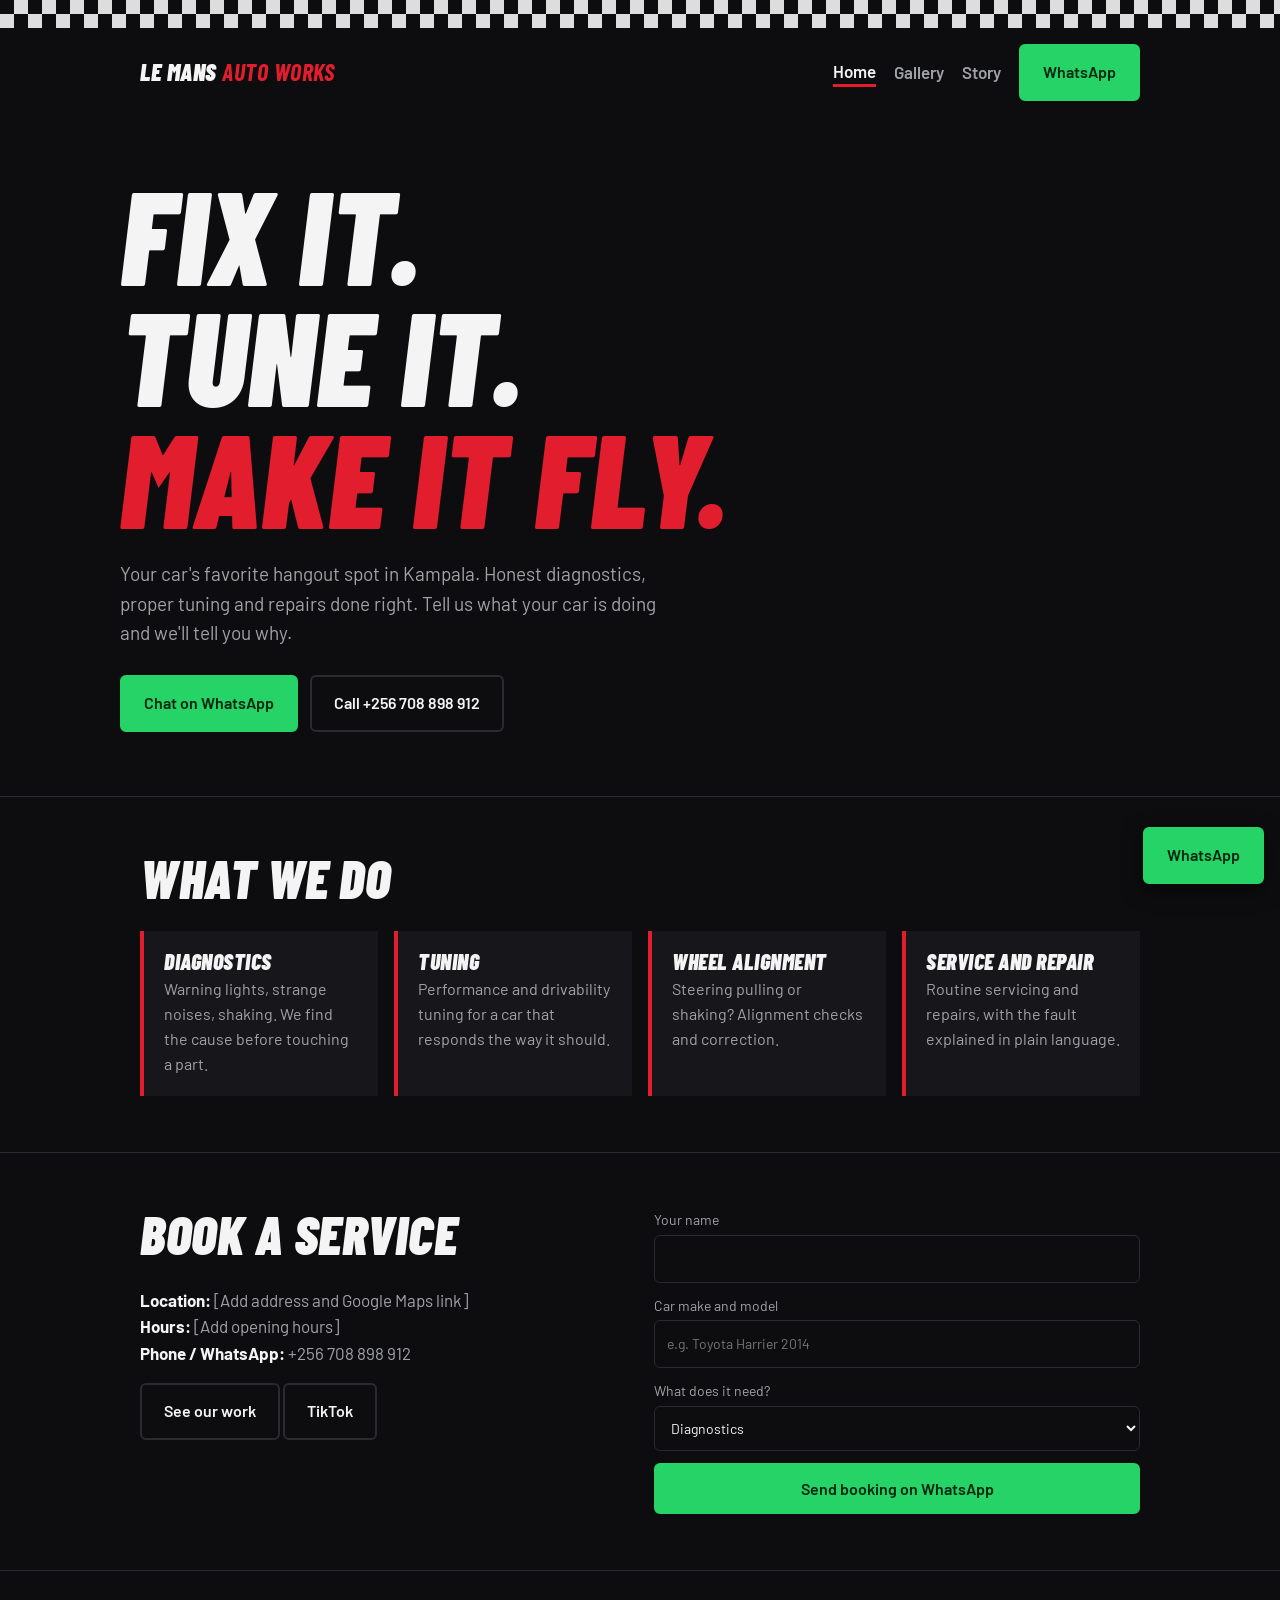
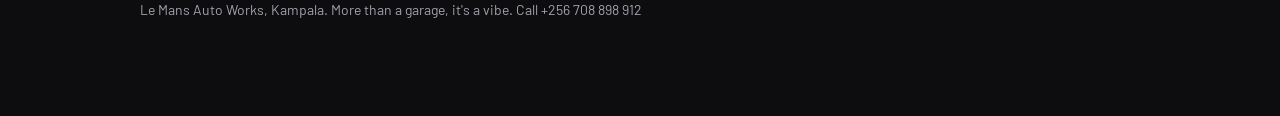
<file: index.html>
<!DOCTYPE html><html lang="en"><head><meta charset="utf-8"><meta name="viewport" content="width=device-width, initial-scale=1, viewport-fit=cover"><link rel="preconnect" href="https://fonts.googleapis.com"><link href="https://fonts.googleapis.com/css2?family=Barlow+Condensed:ital,wght@1,800;1,900&family=Barlow:wght@400;500;600&display=swap" rel="stylesheet"><link rel="stylesheet" href="style.css"><title>Le Mans Auto Works | Fix it. Tune it. Make it fly.</title></head><body>
<div class="flag" aria-hidden="true"></div>
<header class="wrap"><nav>
<a class="logo d" href="index.html">Le Mans <b>Auto Works</b></a>
<div class="links"><a href="index.html" aria-current="page">Home</a><a href="gallery.html">Gallery</a><a href="story.html">Story</a><a class="btn wa" href="https://wa.me/256708898912?text=Hi%20Le%20Mans%2C%20I%27d%20like%20to%20book%20a%20service.">WhatsApp</a></div>
</nav></header>
<main>
<div class="wrap hero">
<h1 class="d"><span>Fix it.</span><span>Tune it.</span><span class="r">Make it fly.</span></h1>
<p>Your car's favorite hangout spot in Kampala. Honest diagnostics, proper tuning and repairs done right. Tell us what your car is doing and we'll tell you why.</p>
<div class="cta"><a class="btn wa" href="https://wa.me/256708898912?text=Hi%20Le%20Mans%2C%20I%27d%20like%20to%20book%20a%20service.%20My%20car%20is%20a%20%5Bmake%20%26%20model%5D.">Chat on WhatsApp</a><a class="btn ghost" href="tel:+256708898912">Call +256 708 898 912</a></div>
</div>
<section><div class="wrap"><h2 class="d">What we do</h2><div class="grid">
<div class="card"><h3 class="d">Diagnostics</h3><p>Warning lights, strange noises, shaking. We find the cause before touching a part.</p></div>
<div class="card"><h3 class="d">Tuning</h3><p>Performance and drivability tuning for a car that responds the way it should.</p></div>
<div class="card"><h3 class="d">Wheel alignment</h3><p>Steering pulling or shaking? Alignment checks and correction.</p></div>
<div class="card"><h3 class="d">Service and repair</h3><p>Routine servicing and repairs, with the fault explained in plain language.</p></div>
</div></div></section>
<section id="book"><div class="wrap split">
<div><h2 class="d">Book a service</h2><p class="info"><b>Location:</b> [Add address and Google Maps link]<br><b>Hours:</b> [Add opening hours]<br><b>Phone / WhatsApp:</b> +256 708 898 912</p>
<p><a class="btn ghost" href="gallery.html">See our work</a> <a class="btn ghost" href="https://www.tiktok.com/@lemansautoworks" rel="noopener">TikTok</a></p></div>
<form onsubmit="event.preventDefault();var f=this;var t='Hi Le Mans, I would like to book. Name: '+f.n.value+'. Car: '+f.c.value+'. Issue: '+f.i.value;window.open('https://wa.me/256708898912?text='+encodeURIComponent(t),'_blank')">
<label>Your name<input name="n" required></label>
<label>Car make and model<input name="c" required placeholder="e.g. Toyota Harrier 2014"></label>
<label>What does it need?<select name="i"><option>Diagnostics</option><option>Tuning</option><option>Wheel alignment</option><option>Service or repair</option><option>Not sure</option></select></label>
<button class="btn wa" type="submit">Send booking on WhatsApp</button></form>
</div></section>
</main>
<footer><div class="wrap">Le Mans Auto Works, Kampala. More than a garage, it&#39;s a vibe. Call +256 708 898 912</div></footer><a class="btn wa float" href="https://wa.me/256708898912" aria-label="Chat on WhatsApp">WhatsApp</a></body></html>
</file>
<file: style.css>
:root{--bg:#0d0d0f;--panel:#17171b;--line:#2a2a31;--text:#f4f4f5;--muted:#a1a1aa;--red:#e11d2e;--red-d:#a80f1d;--wa:#25d366;box-sizing:border-box;padding-top:env(safe-area-inset-top,0px);padding-bottom:env(safe-area-inset-bottom,0px)}
@media (prefers-color-scheme:dark){:root:not([data-theme="light"]){--bg:#0d0d0f;--text:#f4f4f5}}
:root[data-theme="dark"]{--bg:#0d0d0f;--text:#f4f4f5}
html{scroll-padding-top:env(safe-area-inset-top,0px);scroll-behavior:smooth}
*,*::before,*::after{box-sizing:inherit}
body{margin:0;background:var(--bg);color:var(--text);font:400 17px/1.55 Barlow,system-ui,sans-serif}
.d{font-family:"Barlow Condensed","Arial Narrow",Impact,sans-serif;font-style:italic;font-weight:900;text-transform:uppercase;line-height:.92;letter-spacing:.5px}
.wrap{max-width:1040px;margin:0 auto;padding:0 20px}
.flag{height:28px;background:conic-gradient(var(--text) 25%,var(--bg) 0 50%,var(--text) 0 75%,var(--bg) 0) 0 0/28px 28px;opacity:.9}
nav{display:flex;justify-content:space-between;align-items:center;gap:12px;padding:16px 0;flex-wrap:wrap}
.logo{font-size:24px;color:var(--text);text-decoration:none}.logo b{color:var(--red)}
.links{display:flex;gap:18px;align-items:center}
.links a:not(.btn){color:var(--muted);text-decoration:none;font-weight:600}
.links a[aria-current]{color:var(--text);border-bottom:3px solid var(--red)}
.btn{display:inline-block;padding:14px 22px;border-radius:6px;font-weight:600;text-decoration:none;color:#fff;background:var(--red);border:2px solid var(--red);cursor:pointer;font-family:inherit;font-size:16px}
.btn:hover{background:var(--red-d)}
.btn.wa{background:var(--wa);border-color:var(--wa);color:#06260f}
.btn.ghost{background:none;border-color:var(--line);color:var(--text)}
a:focus-visible,.btn:focus-visible{outline:3px solid #fff;outline-offset:3px}
.hero{padding:56px 0 64px}
.hero h1{font-size:clamp(56px,13vw,132px);margin:0 0 22px}
.hero h1 span{display:block}.hero h1 .r{color:var(--red)}
.hero p,.lead{max-width:540px;color:var(--muted);font-size:19px;margin:0 0 28px}
.cta{display:flex;flex-wrap:wrap;gap:12px}
h2{font-size:clamp(34px,6vw,54px);margin:0 0 28px}
section{padding:56px 0;border-top:1px solid var(--line)}
.grid{display:grid;grid-template-columns:repeat(auto-fit,minmax(220px,1fr));gap:16px}
.card{background:var(--panel);border-left:4px solid var(--red);padding:20px}
.card h3{margin:0 0 6px;font-size:22px}.card p{margin:0;color:var(--muted);font-size:16px}
.split{display:grid;grid-template-columns:repeat(auto-fit,minmax(280px,1fr));gap:28px;align-items:start}
.panel{background:var(--panel);padding:24px;border-radius:6px}
.panel ul{margin:14px 0 20px;padding-left:20px;color:var(--muted)}
form{display:grid;gap:12px}
label{font-size:14px;color:var(--muted);display:grid;gap:4px}
input,select,textarea{font:inherit;color:var(--text);background:var(--bg);border:1px solid var(--line);border-radius:6px;padding:12px}
.info{color:var(--muted)}.info b{color:var(--text)}
/* gallery */
.filters{display:flex;flex-wrap:wrap;gap:8px;margin-bottom:24px}
.filters button{background:none;color:var(--muted);border:1px solid var(--line);border-radius:99px;padding:8px 16px;font:600 15px Barlow,sans-serif;cursor:pointer}
.filters button[aria-pressed="true"]{background:var(--red);border-color:var(--red);color:#fff}
.gal{display:grid;grid-template-columns:repeat(auto-fill,minmax(240px,1fr));gap:12px}
.tile{position:relative;margin:0;aspect-ratio:4/5;background:repeating-linear-gradient(45deg,var(--panel) 0 14px,#1d1d22 14px 28px);overflow:hidden;border-radius:6px}
.tile img{position:absolute;inset:0;width:100%;height:100%;object-fit:cover}
.tile figcaption{position:absolute;left:0;right:0;bottom:0;padding:28px 14px 12px;font-weight:600;background:linear-gradient(transparent,rgba(0,0,0,.85))}
.tile[hidden]{display:none}
/* story: race log */
.log{list-style:none;margin:0;padding:0;border-left:4px solid var(--red)}
.log li{padding:0 0 36px 28px;position:relative}
.log li::before{content:"";position:absolute;left:-12px;top:4px;width:20px;height:20px;background:conic-gradient(var(--text) 25%,var(--bg) 0 50%,var(--text) 0 75%,var(--bg) 0) 0 0/10px 10px;border:2px solid var(--red)}
.log h3{margin:0 0 6px;font-size:28px}.log p{margin:0;color:var(--muted);max-width:560px}
footer{padding:28px 0 96px;border-top:1px solid var(--line);color:var(--muted);font-size:14px}
.float{position:fixed;right:16px;bottom:calc(16px + env(safe-area-inset-bottom,0px));z-index:9;box-shadow:0 6px 20px rgba(0,0,0,.5)}
</file>
